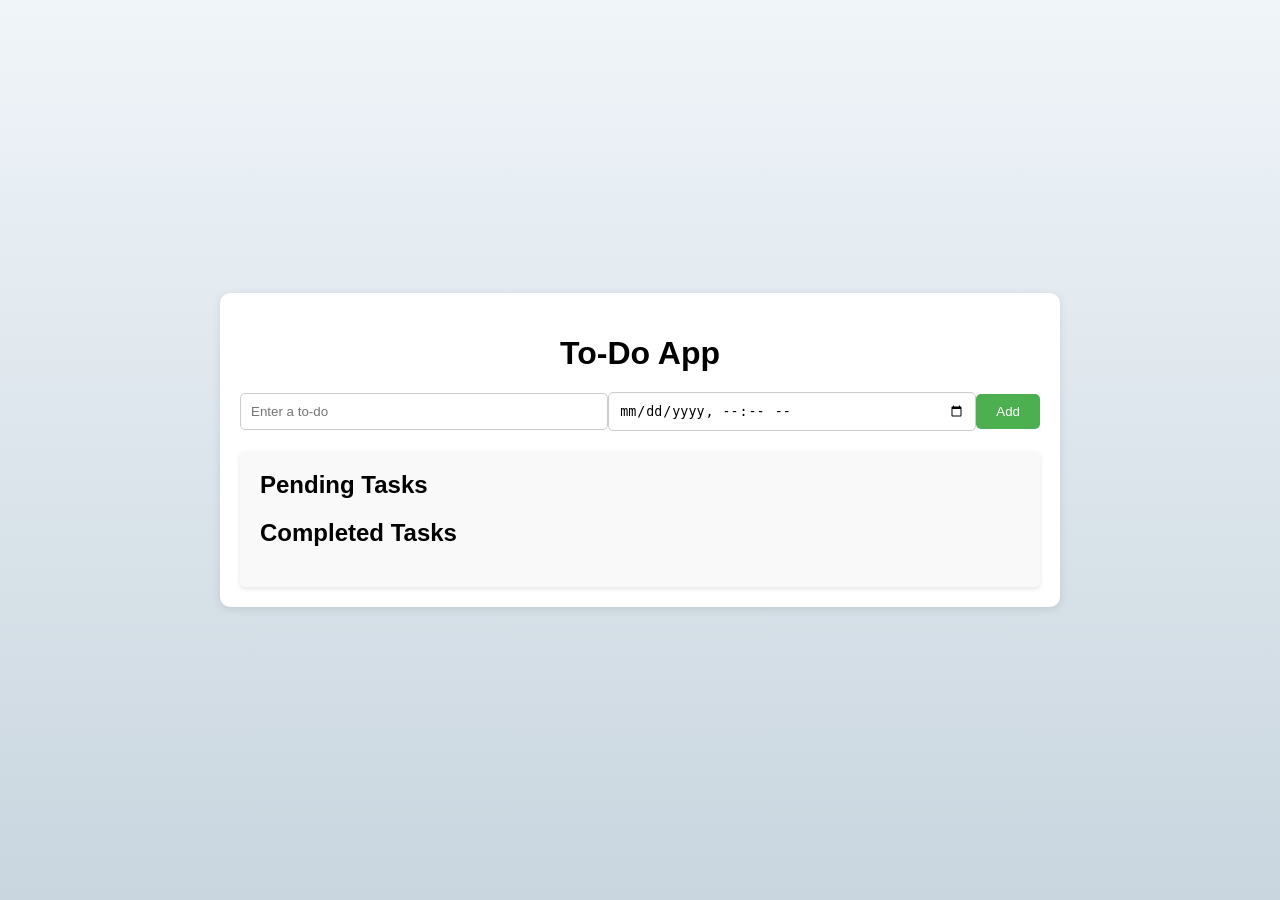
<file: Basic to-do app/index.html>
<!DOCTYPE html>
<html lang="en">
<head>
    <meta charset="UTF-8">
    <meta name="viewport" content="width=device-width, initial-scale=1.0">
    <link rel="stylesheet" href="style.css">
    <title>To-Do App</title>
</head>
<body>
    <div class="container">
        <h1>To-Do App</h1>
        <div class="input-container">
            <input type="text" id="todo" placeholder="Enter a to-do">
            <input type="datetime-local" id="datetime">
            <button id="addBtn">Add</button>
        </div>
        <div class="tasks">
            <h2>Pending Tasks</h2>
            <ul id="pendingTasks"></ul>
            <h2>Completed Tasks</h2>
            <ul id="completedTasks"></ul>
        </div>
    </div>
    <script src="script.js"></script>
</body>
</html>
</file>
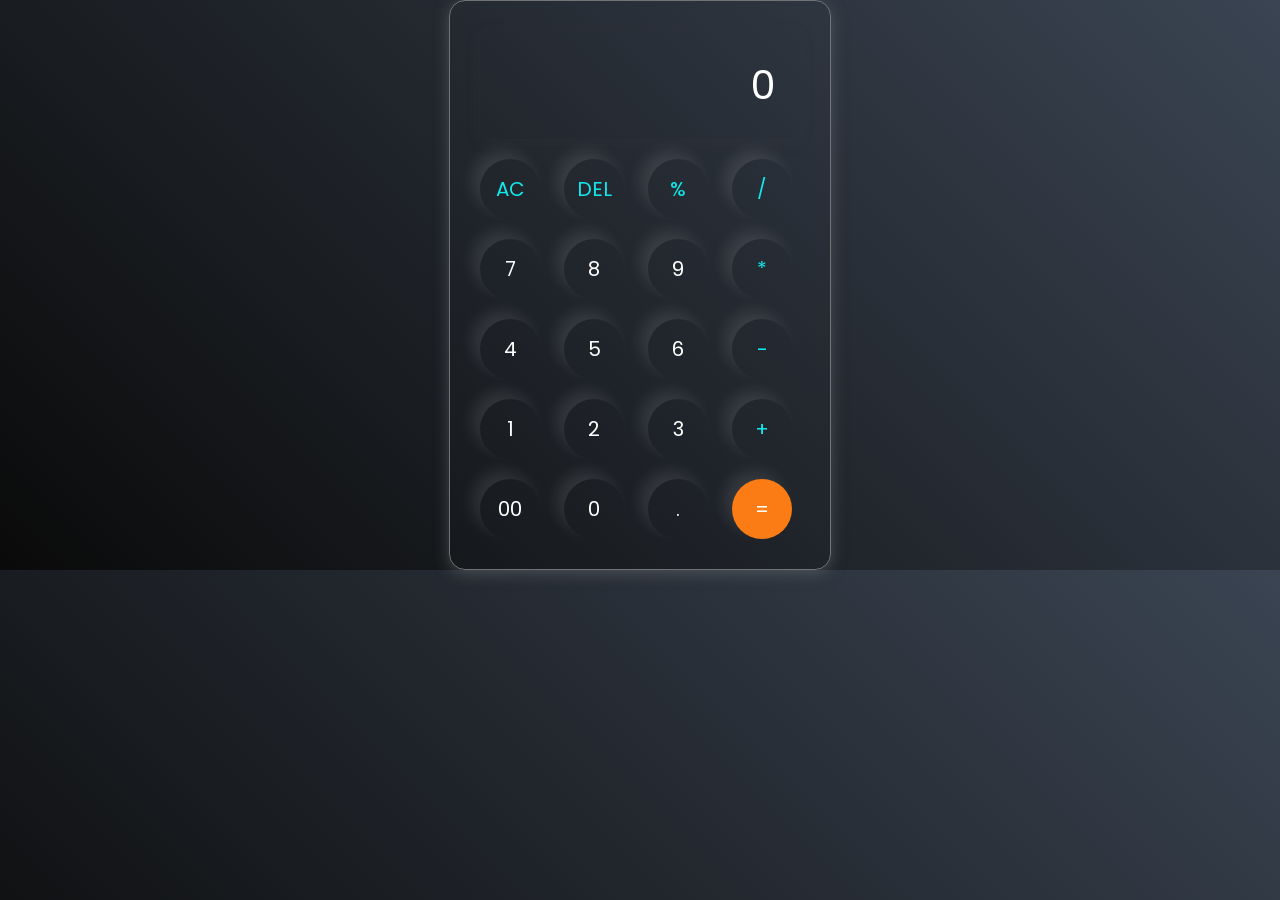
<file: calculator/index.html>
<!DOCTYPE html>
<html lang="en">
<head>
  <meta charset="UTF-8">
  <meta name="viewport" content="width=device-width, initial-scale=1.0">
  <link rel="stylesheet" href="style.css">
  <title>Calculator</title>
</head>
<body>
  <div class="calculator">
    <input type="text" placeholder="0" id="inputBox">
    <div>
      <button class="operator">AC</button>
      <button class="operator">DEL</button>
      <button class="operator">%</button>
      <button class="operator">/</button>
    </div>
    <div>
      <button>7</button>
      <button>8</button>
      <button>9</button>
      <button class="operator">*</button>
    </div>
    <div>
      <button>4</button>
      <button>5</button>
      <button>6</button>
      <button class="operator">-</button>
    </div>
    <div>
      <button>1</button>
      <button>2</button>
      <button>3</button>
      <button class="operator">+</button>
    </div>
    <div>
      <button>00</button>
      <button>0</button>
      <button>.</button>
      <button class="equalBTn">=</button>
    </div>
  </div>
  <script src="script.js"></script>
</body>
</html>
</file>
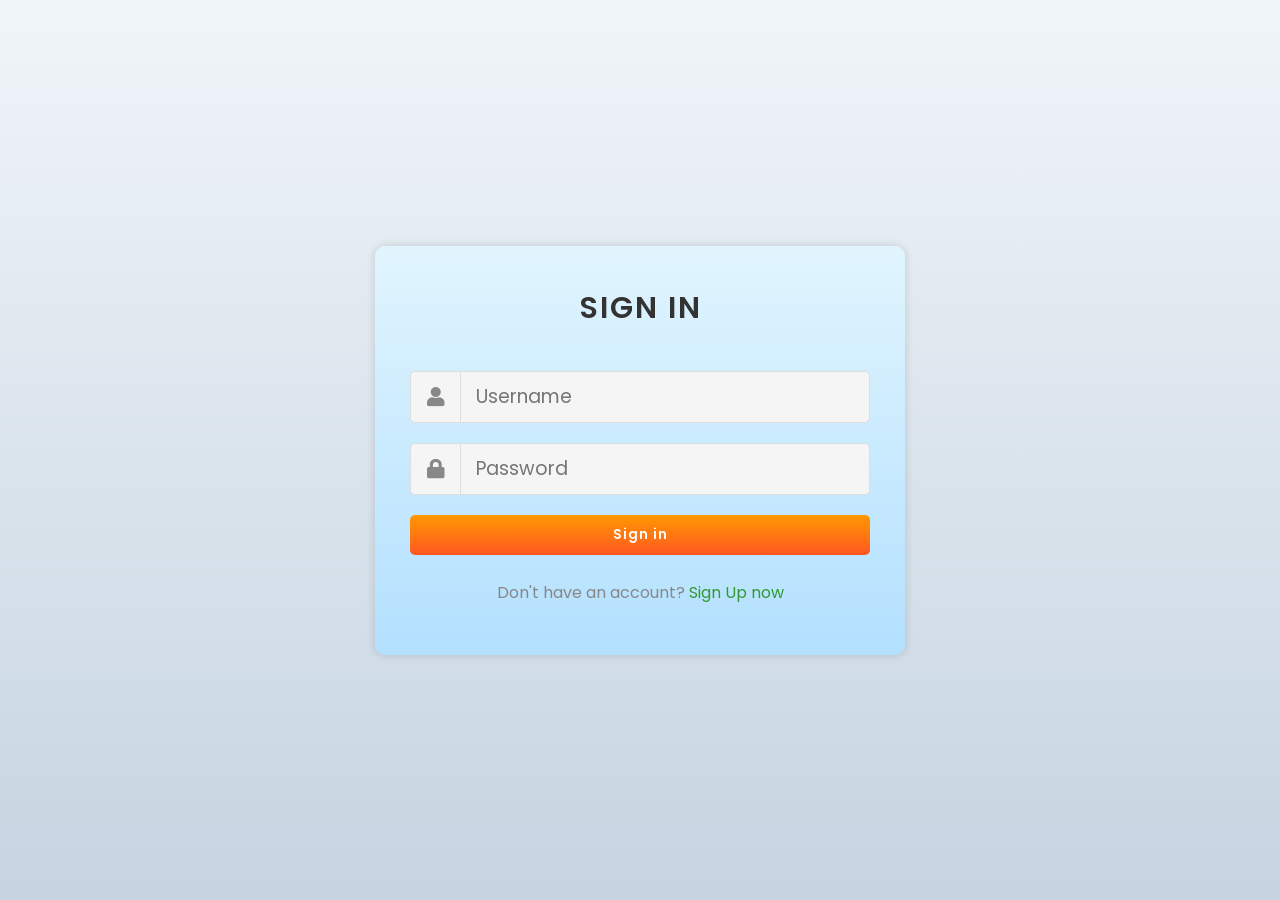
<file: login authentication/index.html>
<!DOCTYPE html>
<html lang="en">
<head>
   <meta charset="utf-8">
   <meta name="viewport" content="width=device-width, initial-scale=1.0">
   <title>Login Page</title>
   <link rel="stylesheet" href="style.css">
   <link rel="stylesheet" href="https://cdnjs.cloudflare.com/ajax/libs/font-awesome/5.15.3/css/all.min.css"/>
</head>
<body>
   <div class="login-form">
      <div class="text">
         SIGN IN
      </div>
      <form>
         <div class="field">
            <div class="fas fa-user"></div>
            <input type="text" id="username" placeholder="Username">
         </div>
         <div class="field">
            <div class="fas fa-lock"></div>
            <input type="password" id="password" placeholder="Password">
         </div>
         <button id="login-button">Sign in</button>
         <div class="link">
            Don't have an account? <a href="signup.html">Sign Up now</a>
         </div>
      </form>
   </div>
   <script src="script.js"></script>
</body>
</html>
</file>
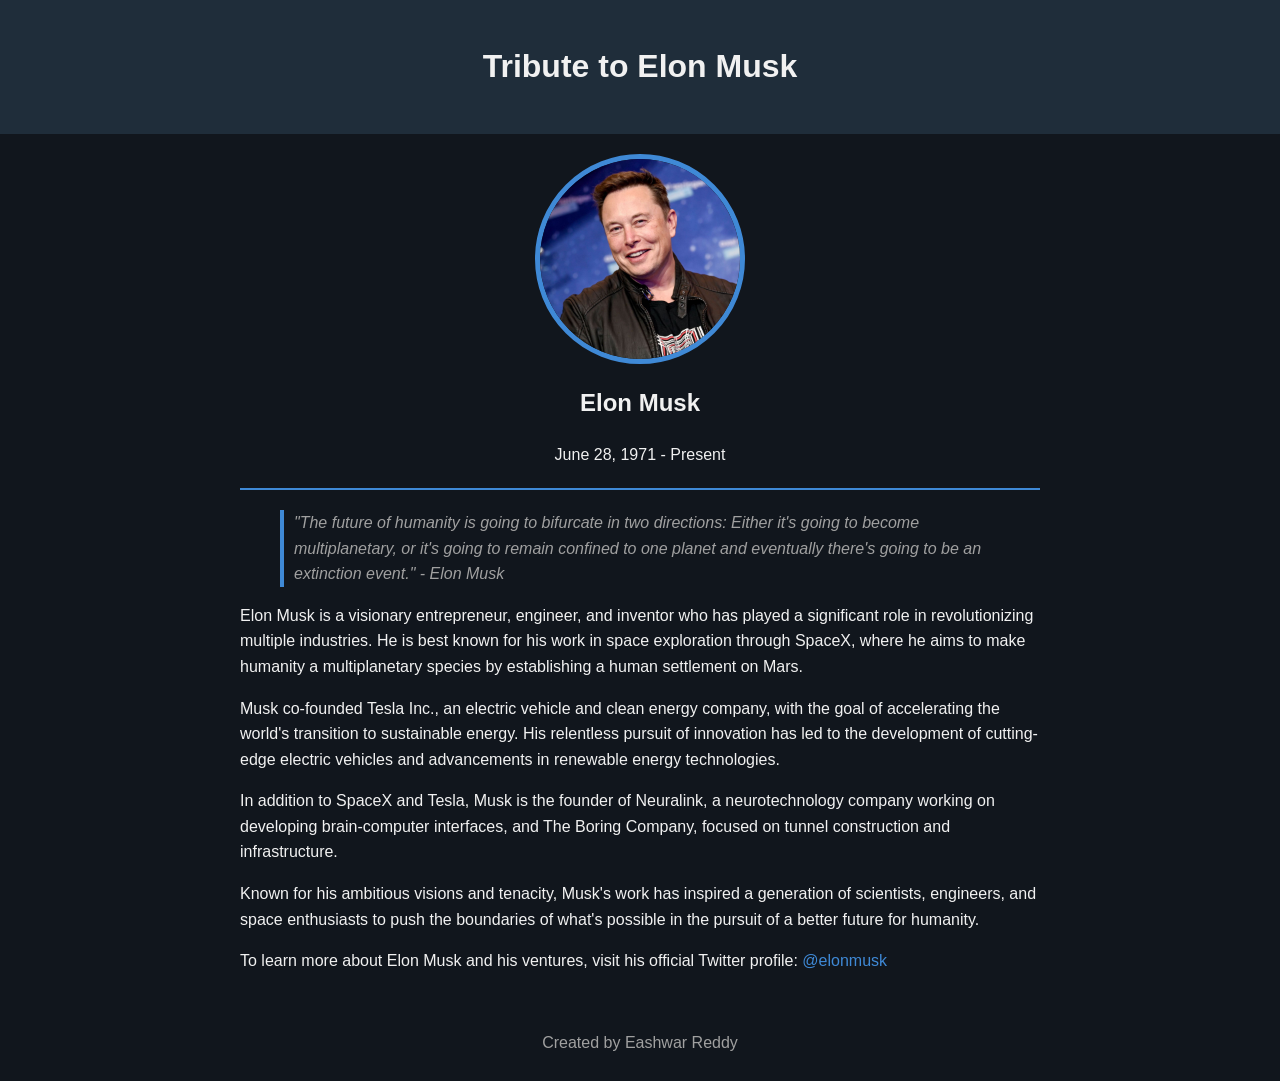
<file: tribute page/index.html>
<!DOCTYPE html>
<html lang="en">

<head>
  <meta charset="UTF-8">
  <meta name="viewport" content="width=device-width, initial-scale=1.0">
  <link rel="stylesheet" href="style.css">
  <title>Tribute Page</title>
  
</head>

<body>
  <header>
    <h1>Tribute to Elon Musk</h1>
  </header>
  <div class="container">
    <img class="image" src="elon.jpg" alt="Elon Musk">
    <div class="tribute-info">
      <h2>Elon Musk</h2>
      <p>June 28, 1971 - Present</p>
    </div>
    <hr>
    <div class="tribute-content">
      <blockquote>
        "The future of humanity is going to bifurcate in two directions: Either it's going to become multiplanetary, or it's
        going to remain confined to one planet and eventually there's going to be an extinction event." - Elon Musk
      </blockquote>
      <p>
        Elon Musk is a visionary entrepreneur, engineer, and inventor who has played a significant role in revolutionizing
        multiple industries. He is best known for his work in space exploration through SpaceX, where he aims to make
        humanity a multiplanetary species by establishing a human settlement on Mars.
      </p>
      <p>
        Musk co-founded Tesla Inc., an electric vehicle and clean energy company, with the goal of accelerating the world's
        transition to sustainable energy. His relentless pursuit of innovation has led to the development of cutting-edge
        electric vehicles and advancements in renewable energy technologies.
      </p>
      <p>
        In addition to SpaceX and Tesla, Musk is the founder of Neuralink, a neurotechnology company working on developing
        brain-computer interfaces, and The Boring Company, focused on tunnel construction and infrastructure.
      </p>
      <p>
        Known for his ambitious visions and tenacity, Musk's work has inspired a generation of scientists, engineers, and
        space enthusiasts to push the boundaries of what's possible in the pursuit of a better future for humanity.
      </p>
      <p>
        To learn more about Elon Musk and his ventures, visit his official Twitter profile: <a
          href="https://twitter.com/elonmusk" target="_blank">@elonmusk</a>
      </p>
    </div>
  </div>
  <footer>
    <p>Created by Eashwar Reddy</p>
  </footer>
</body>

</html>
</file>
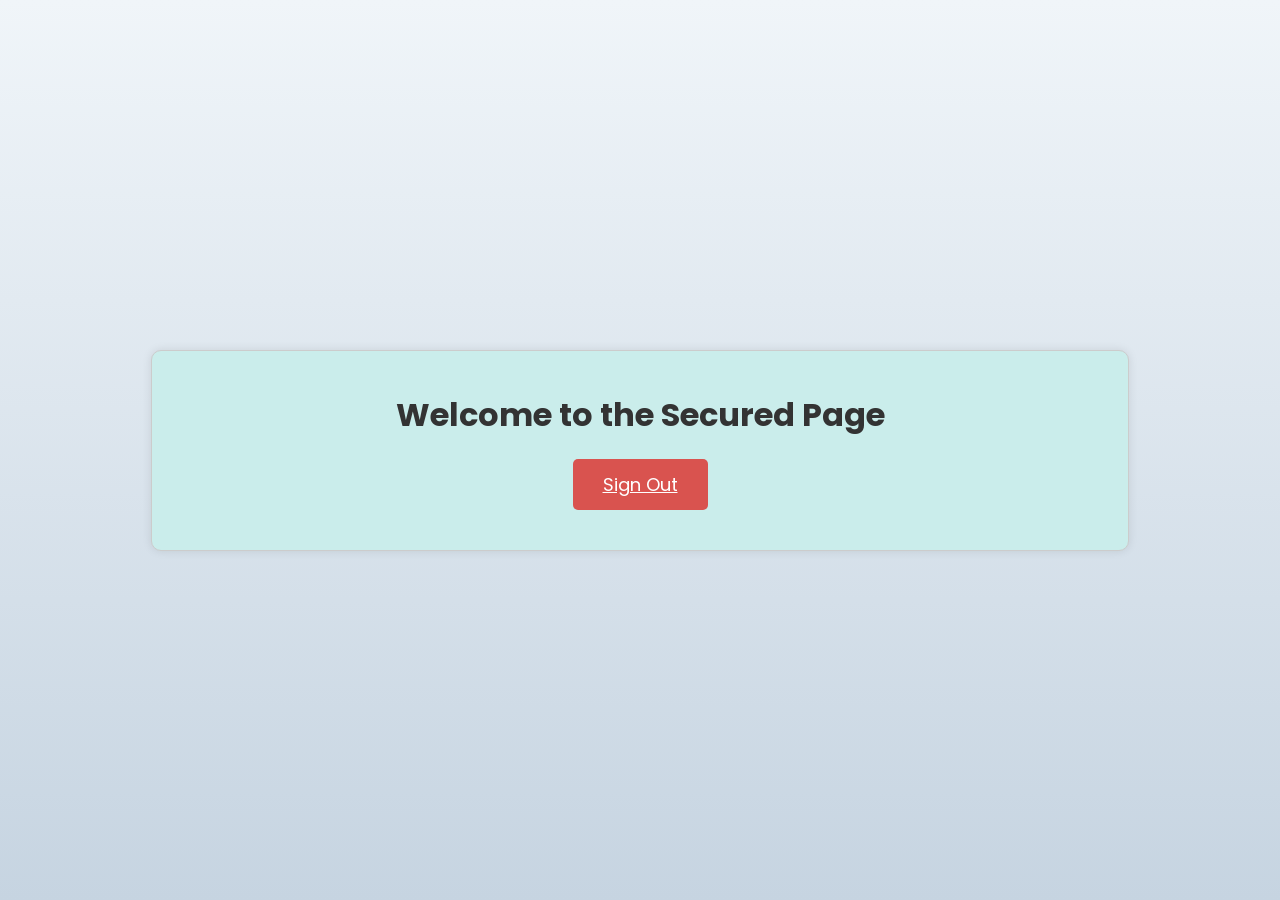
<file: login authentication/secured.html>
<!DOCTYPE html>
<html lang="en">
<head>
   <meta charset="utf-8">
   <meta name="viewport" content="width=device-width, initial-scale=1.0">
   <title>Secured Page</title>
   <link rel="stylesheet" href="style.css">
</head>
<style>
  body {
    font-family: Arial, sans-serif;
    background-color: #d0b7dd;
    margin: 0;
    padding: 0;
  }

  .secured-content {
    text-align: center;
    margin: 100px auto;
    padding: 40px;
    width: 70%;
    background-color: #caedeb;
    border: 1px solid #ccc;
    border-radius: 10px;
    box-shadow: 0 0 10px rgba(0, 0, 0, 0.1);
  }

  .secured-content h1 {
    font-size: 32px;
    color: #333;
    margin-bottom: 20px;
  }


  .button {
    display: inline-block;
    padding: 12px 30px;
    font-size: 18px;
    background-color: #339933;
    color: #d38181;
    border: none;
    border-radius: 5px;
    cursor: pointer;
    transition: background-color 0.3s, box-shadow 0.3s;
  }

  .button:hover {
    background-color: #258e28;
    box-shadow: 0 0 5px rgba(0, 0, 0, 0.1);
  }

  .logout-button {
    display: inline-block;
    padding: 12px 30px;
    font-size: 18px;
    background-color: #d9534f; 
    color: white;
    border: none;
    border-radius: 5px;
    cursor: pointer;
    transition: background-color 0.3s, box-shadow 0.3s;
  }

  .logout-button:hover {
    background-color: #c9302c; 
    box-shadow: 0 0 5px rgba(0, 0, 0, 0.1);
  }

</style>
<body>
   <div class="secured-content">
      <h1>Welcome to the Secured Page</h1>
      <a href="index.html" class="logout-button">Sign Out</a>   </div>
</body>
</html>
</file>
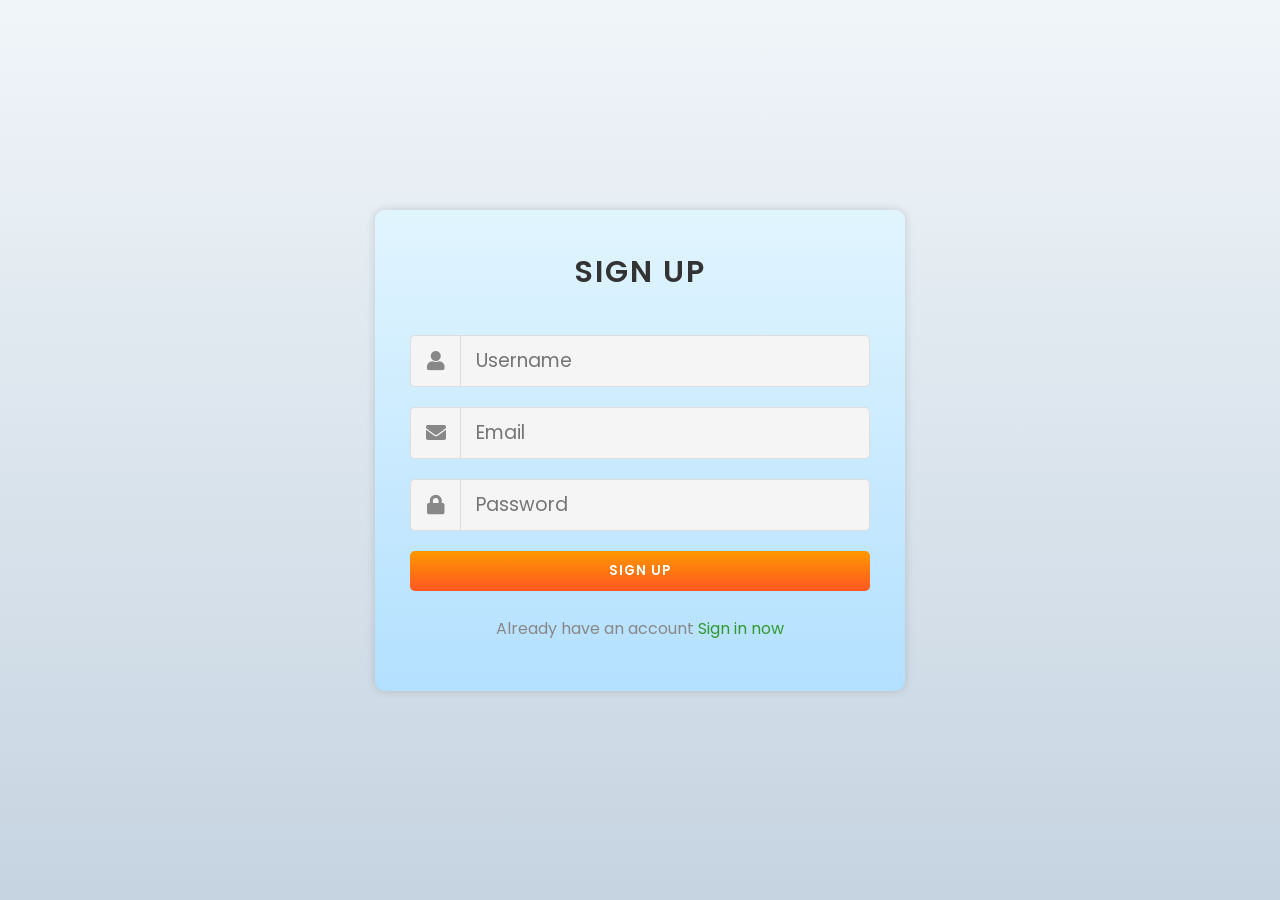
<file: login authentication/signup.html>
<!DOCTYPE html>
<html lang="en">
<head>
   <meta charset="utf-8">
   <meta name="viewport" content="width=device-width, initial-scale=1.0">
   <title>Sign Up Page</title>
   <link rel="stylesheet" href="style.css">
   <link rel="stylesheet" href="https://cdnjs.cloudflare.com/ajax/libs/font-awesome/5.15.3/css/all.min.css"/>
</head>
<body>
   <div class="signup-form">
      <div class="text">
         SIGN UP
      </div>
      <form>
         <div class="field">
            <div class="fas fa-user"></div>
            <input type="text" placeholder="Username">
         </div>
         <div class="field">
            <div class="fas fa-envelope"></div>
            <input type="text" placeholder="Email">
         </div>
         <div class="field">
            <div class="fas fa-lock"></div>
            <input type="password" placeholder="Password">
         </div>
         <button id="signup-button" class="button">SIGN UP</button>
         <div class="link">
            Already have an account <a href="index.html">Sign in now</a>
         </div>
      </form>
   </div>
</body>
</html>
</file>
<file: Basic to-do app/style.css>
body {
    font-family: Arial, sans-serif;
    margin: 0;
    padding: 0;
    background: linear-gradient(to bottom, #f0f5f9, #c9d6df);
    display: flex;
    justify-content: center;
    align-items: center;
    min-height: 100vh;
}

.container {
    width: 80%;
    max-width: 800px;
    background-color: #ffffff;
    border-radius: 10px;
    padding: 20px;
    box-shadow: 0px 2px 10px rgba(0, 0, 0, 0.1);
}

h1 {
    text-align: center;
    margin-bottom: 20px;
}

.input-container {
    display: flex;
    align-items: center;
    justify-content: space-between;
    margin-bottom: 20px;
}

input[type="text"],
input[type="datetime-local"] {
    padding: 10px;
    border: 1px solid #ccc;
    border-radius: 5px;
    width: 70%;
}

button {
    padding: 10px 20px;
    background-color: #4CAF50;
    color: white;
    border: none;
    border-radius: 5px;
    cursor: pointer;
    transition: background-color 0.3s;
}


button:hover {
    background-color: #45a049;
}

.tasks {
    background-color: #f9f9f9;
    padding: 20px;
    border-radius: 5px;
    box-shadow: 0px 2px 5px rgba(0, 0, 0, 0.1);
}

h2 {
    margin-top: 0;
}

ul {
    list-style-type: none;
    padding: 0;
}

li {
    display: flex;
    align-items: center;
    justify-content: space-between;
    padding: 10px;
    border: 1px solid #ddd;
    border-radius: 5px;
    margin-bottom: 5px;
    background-color: #ffffff;
}

.completed {
    text-decoration: line-through;
    color: #999;
}
</file>
<file: calculator/style.css>
@import url('https://fonts.googleapis.com/css2?family=Poppins:wght@500&display=swap');
*{
  margin: 0;
  padding: 0;
  box-sizing: border-box;
  font-family: 'Poppins', sans-serif;
}

body{
  width: 100%;
  height: 100%;
  display: flex;
  justify-content: center;
  align-items: center;
  background: linear-gradient(45deg, #0a0a0a, #3a4452);

}

.calculator{
  border: 1px solid #717377;
  padding: 20px;
  border-radius: 16px;
  background: transparent;
  box-shadow: 0px 3px 15px rgba(113, 115, 119, 0.5);
}

input{
  width: 320px;
  border: none;
  padding: 24px;
  margin: 10px;
  background: transparent;
  box-shadow: 0px 3px 15px rgba(85, 85, 85, 0.1);
  font-size: 40px;
  text-align: right;
  cursor: pointer;
  color: #ffffff;
  
}

input::placeholder{
  color: #ffffff;
}

button{
  
  border: none;
  width: 60px;
  height: 60px;
  margin: 10px;
  border-radius: 50%;
  background: transparent;
  color: #ffffff;
  font-size: 20px;
  box-shadow: -8px -8px 15px rgba(255, 255, 255, 0.1);
  cursor: pointer;
}

.equalBTn{
  background-color: #fb7c14;
}

.operator{
  color: #10e8ec;
}
</file>
<file: login authentication/style.css>
@import url('https://fonts.googleapis.com/css?family=Poppins&display=swap');

* {
  margin: 0;
  padding: 0;
  font-family: 'Poppins', sans-serif;
}

body {
    display: flex;
    height: 100vh;
    text-align: center;
    align-items: center;
    justify-content: center;
    background: linear-gradient(to bottom, #f0f5f9, #c6d4e1); 
    margin: 0;
    padding: 0;
    font-family: 'Poppins', sans-serif;
 }
 

.login-form, .signup-form {
    
    background: linear-gradient(to bottom, #e1f5fe, #b3e0ff);
    padding: 40px 35px 50px; 
    box-shadow: 0 0 10px rgba(0, 0, 0, 0.15); 
    border: none; 
    border-radius: 10px; 
 }
 
 /* Existing styles for text and form fields */
 

.text {
  font-size: 30px;
  color: #333;
  font-weight: 600;
  letter-spacing: 2px;
}

form {
  margin-top: 40px;
}

.field {
  margin-top: 20px;
  display: flex;
}

.field .fas {
  height: 50px;
  width: 60px;
  color: #888;
  font-size: 20px;
  line-height: 50px;
  border: 1px solid #ddd;
  border-right: none;
  border-radius: 5px 0 0 5px;
  background: #f5f5f5;
}

.field input {
  height: 50px;
  width: 100%;
  outline: none;
  font-size: 19px;
  color: #666;
  padding: 0 15px;
  border-radius: 0 5px 5px 0;
  border: 1px solid #ddd;
  background: #f5f5f5;
}

button {
    margin-top: 20px; /* Slightly reduce the top margin for a tighter look */
    padding: 10px 18px; /* Adjust padding for a smaller button size */
    border-radius: 5px; /* Keep the border radius */
    font-weight: 600;
    letter-spacing: 1px;
    cursor: pointer;
    background: linear-gradient(to bottom, #ff9800, #ff5722); /* Shades of orange for the background */
    color: #fff;
    border: none;
    width: 100%;
    transition: background-color 0.5s, box-shadow 0.5s;
 }
 
 
 button:hover {
   background: #1976d2; /* Darker blue for hover effect */
   border: 2px solid #258e28; /* Increase border size for a bolder look */
   box-shadow: 0 0 5px rgba(0, 255, 0, 0.3),
               0 0 15px rgba(0, 255, 0, 0.2),
               0 0 20px rgba(0, 255, 0, 0.1),
               0 3px 0 black; /* Adjust box shadow for more emphasis */
   color: #fff; 
   /* Other hover styles */
}
 
  

.link {
  margin-top: 25px;
  color: #888;
}

.link a {
  color: #339933;
  text-decoration: none;
}

.link a:hover {
  text-decoration: underline;
}
</file>
<file: tribute page/style.css>
body {
  background-color: #11161d;
  color: #f1f1f1;
  font-family: 'Arial', sans-serif;
  line-height: 1.6;
  margin: 0;
  padding: 0;
}

header {
  background-color: #1f2d3a;
  padding: 20px;
  text-align: center;
}

.container {
  max-width: 800px;
  margin: 0 auto;
  padding: 20px;
}

.image {
  display: block;
  margin: 0 auto;
  border-radius: 50%;
  width: 200px;
  height: 200px;
  border: 5px solid #3f89d6;
}

.tribute-info {
  text-align: center;
  margin-top: 20px;
}

hr {
  border: none;
  border-top: 2px solid #3f89d6;
  margin: 20px 0;
}

.tribute-content {
  margin-top: 20px;
}

.blockquote-box {
  border-radius: 10px;
  box-shadow: 0 2px 6px rgba(0, 0, 0, 0.15);
  padding: 20px;
  background-color: #1f2d3a;
  margin-bottom: 20px;
}

blockquote {
  font-style: italic;
  color: #a0a0a0;
  border-left: 4px solid #3f89d6;
  padding-left: 10px;
}

.blockquote-box:hover {
  transform: translateY(-2px);
  transition: transform 0.2s ease-in-out;
}

a {
  color: #3f89d6;
  text-decoration: none;
}

a:hover {
  text-decoration: underline;
}

footer {
  text-align: center;
  margin-top: 20px;
  padding-bottom: 10px;
  color: #a0a0a0;
}
</file>
